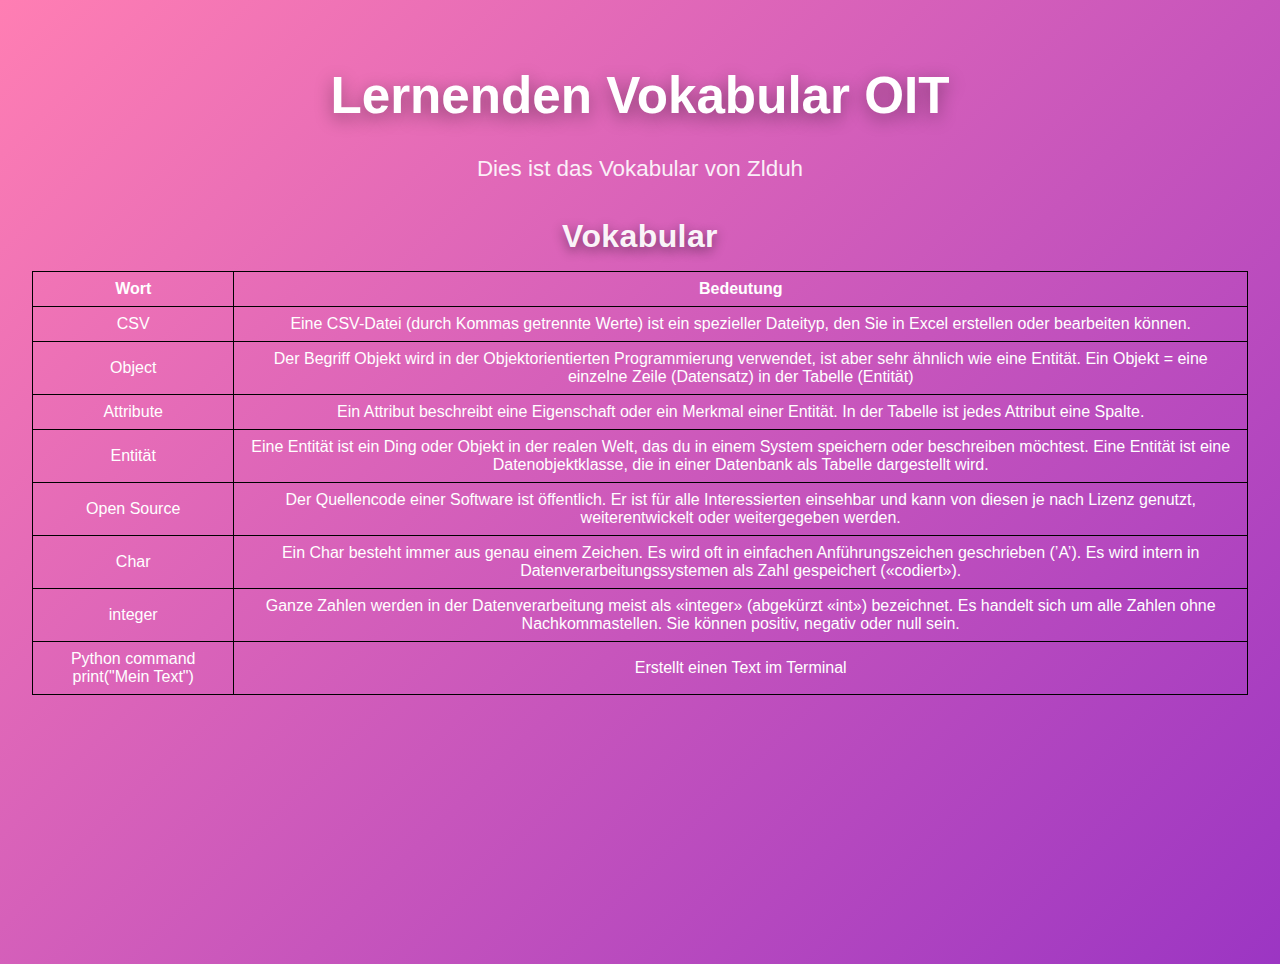
<file: Angelina.html>
<!DOCTYPE html>
<html lang="de">
<head>
    <meta charset="UTF-8">
    <meta name="viewport" content="width=device-width, initial-scale=1.0">
    <title>Zlduh's Vokabular</title>
    <link rel="stylesheet" href="Hamsterdam.css">
</head>
<body>
    <h1>Lernenden Vokabular OIT</h1>
    <p>Dies ist das Vokabular von Zlduh</p>
   
    <h2>Vokabular</h2>
    <table style="border: 1px solid black; border-collapse: collapse;">
        <thead>
            <tr>
                <th style="border: 1px solid black; padding: 8px;">Wort</th>
                <th style="border: 1px solid black; padding: 8px;">Bedeutung</th>
            </tr>
        </thead>
        <tbody>
            <tr>
                <td style="border: 1px solid black; padding: 8px;">CSV</td>
                <td style="border: 1px solid black; padding: 8px;">Eine CSV-Datei (durch Kommas getrennte Werte) ist ein spezieller Dateityp, den Sie in Excel erstellen oder bearbeiten können.</td>
            </tr>
            <tr>
                <td style="border: 1px solid black; padding: 8px;">Object</td>
                <td style="border: 1px solid black; padding: 8px;">Der Begriff Objekt wird in der Objektorientierten Programmierung verwendet, ist aber sehr ähnlich wie eine Entität. Ein Objekt = eine einzelne Zeile (Datensatz) in der Tabelle (Entität)</td>
            </tr>
            <tr>
                <td style="border: 1px solid black; padding: 8px;">Attribute</td>
                <td style="border: 1px solid black; padding: 8px;">Ein Attribut beschreibt eine Eigenschaft oder ein Merkmal einer Entität. In der Tabelle ist jedes Attribut eine Spalte.</td>
            </tr>
            <tr>
                <td style="border: 1px solid black; padding: 8px;">Entität</td>
                <td style="border: 1px solid black; padding: 8px;">Eine Entität ist ein Ding oder Objekt in der realen Welt, das du in einem System speichern oder beschreiben möchtest. Eine Entität ist eine Datenobjektklasse, die in einer Datenbank als Tabelle dargestellt wird.</td>
            </tr>
            <tr>
                <td style="border: 1px solid black; padding: 8px;">Open Source</td>
                <td style="border: 1px solid black; padding: 8px;">Der Quellencode einer Software ist öffentlich. 
Er ist für alle Interessierten einsehbar und kann von diesen je nach Lizenz genutzt, weiterentwickelt oder weitergegeben werden.</td>
            </tr>
            <tr>
                <td style="border: 1px solid black; padding: 8px;">Char</td>
                <td style="border: 1px solid black; padding: 8px;">Ein Char besteht immer aus genau einem Zeichen.
Es wird oft in einfachen Anführungszeichen geschrieben (’A’).
Es wird intern in Datenverarbeitungssystemen als Zahl gespeichert («codiert»).</td>
            </tr>
            <tr>
                <td style="border: 1px solid black; padding: 8px;">integer</td>
                <td style="border: 1px solid black; padding: 8px;">Ganze Zahlen werden in der Datenverarbeitung meist als «integer» (abgekürzt «int») bezeichnet. Es handelt sich um alle Zahlen ohne Nachkommastellen. Sie können positiv, negativ oder null sein.</td>
            </tr>
            <tr>
                <td style="border: 1px solid black; padding: 8px;">Python command print("Mein Text")</td>
                <td style="border: 1px solid black; padding: 8px;">Erstellt einen Text im Terminal</td>
            </tr>
        </tbody>
    </table>
   
    
</body>
</html>
</file>
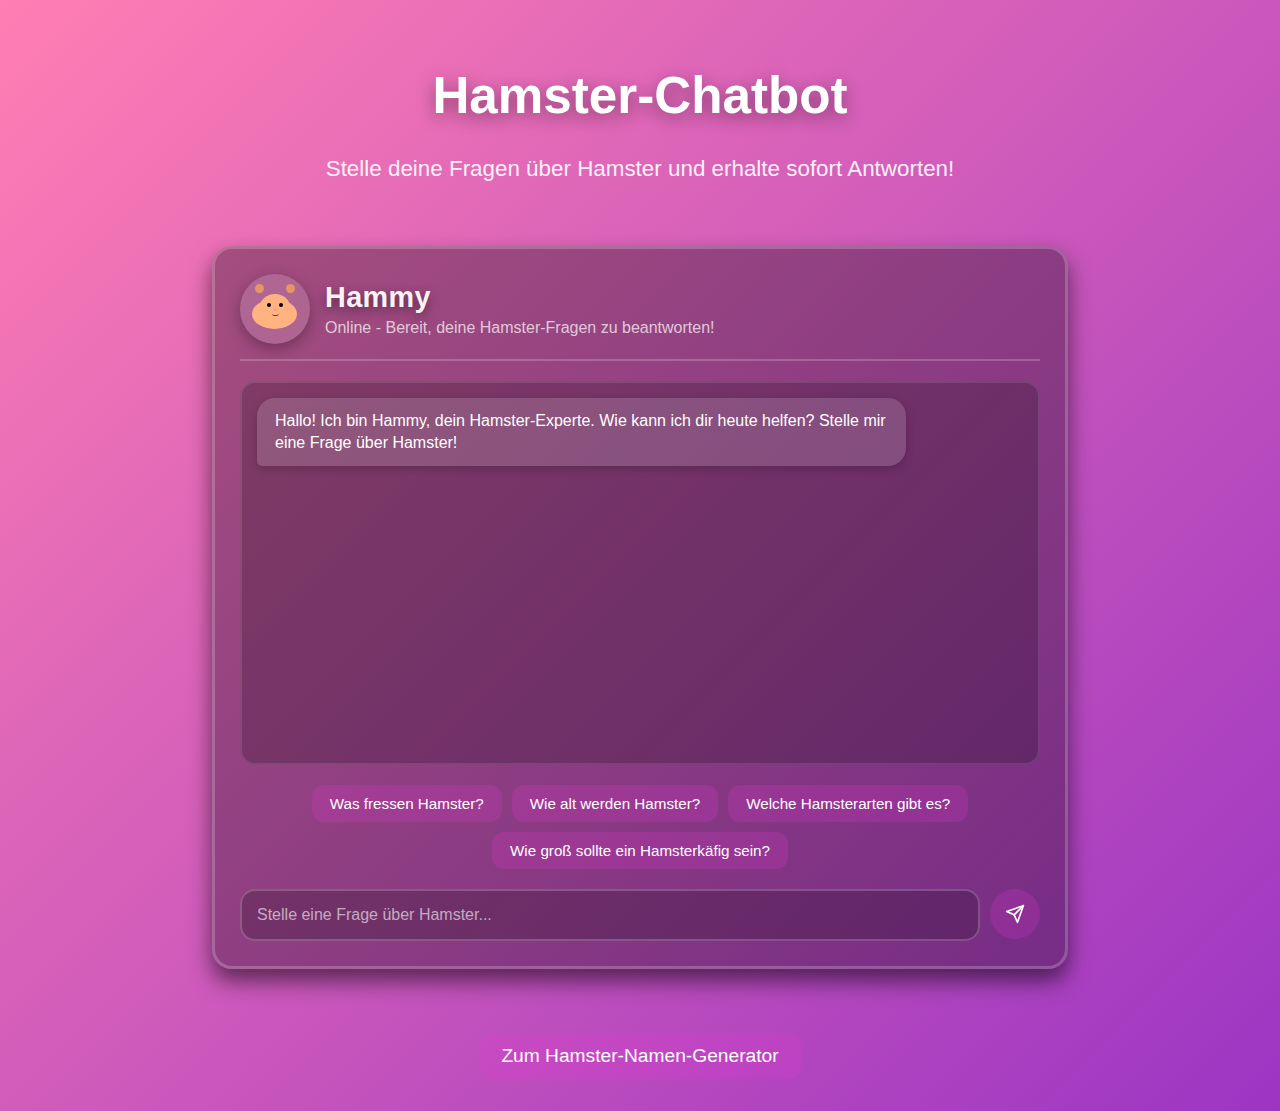
<file: chatbot.html>
<!DOCTYPE html>
<html lang="de">
<head>
    <meta charset="UTF-8">
    <meta name="viewport" content="width=device-width, initial-scale=1.0">
    <title>Hamster-Chatbot</title>
    <style>
        body {
            margin: 0;
            padding: 2rem;
            font-family: "Trebuchet MS", Arial, sans-serif;
            color: #fff;
            text-align: center;
            min-height: 100vh;

            background: linear-gradient(135deg, #ff7eb3, #6a11cb, #1653bc);
            background-size: 300% 300%;
            animation: gradientMove 10s ease infinite;

            display: flex;
            flex-direction: column;
            align-items: center;
            justify-content: center;
        }

        /* Bewegt sich langsam */
        @keyframes gradientMove {
            0% { background-position: 0% 50%; }
            50% { background-position: 100% 50%; }
            100% { background-position: 0% 50%; }
        }

        /* Überschrift */
        h1 {
            font-size: 3.2rem;
            margin-bottom: 0.5rem;
            text-shadow: 0 5px 18px rgba(0, 0, 0, 0.4);
            animation: fadeIn 1.2s ease forwards;
        }

        /* Sekundäre Überschrift */
        h2 {
            font-size: 2rem;
            margin-top: 0.25rem;
            margin-bottom: 1rem;
            color: rgba(255, 255, 255, 0.95);
            text-shadow: 0 4px 12px rgba(0,0,0,0.45);
            font-weight: 600;
            letter-spacing: 0.4px;
            animation: fadeIn 1.3s ease forwards;
        }

        /* Text */
        p {
            font-size: 1.4rem;
            opacity: 0.9;
            margin-bottom: 2rem;
            animation: fadeIn 1.5s ease forwards;
        }

        /* Einblenden */
        @keyframes fadeIn {
            from { opacity: 0; transform: translateY(25px); }
            to   { opacity: 1; transform: translateY(0); }
        }

        .button {
            display: inline-block;
            margin-top: 2rem;
            padding: 12px 22px;
            background: rgba(234, 56, 216, 0.2);
            border-radius: 12px;
            color: white;
            text-decoration: none;
            font-size: 1.2rem;
            transition: 0.3s;
        }

        .button:hover {
            background: rgba(255,255,255,0.35);
            transform: scale(1.05);
        }

        /* Chatbot Container */
        .chatbot-container {
            width: 90%;
            max-width: 800px;
            background-color: rgba(0, 0, 0, 0.3);
            border-radius: 20px;
            padding: 25px;
            box-shadow: 0 12px 22px rgba(0,0,0,0.55);
            margin: 2rem auto;
            text-align: left;
            animation: fadeIn 1.5s ease forwards;
            border: 3px solid rgba(255, 255, 255, 0.2);
        }

        .chatbot-header {
            display: flex;
            align-items: center;
            margin-bottom: 20px;
            padding-bottom: 15px;
            border-bottom: 2px solid rgba(255, 255, 255, 0.2);
        }

        .chatbot-avatar {
            width: 70px;
            height: 70px;
            background: rgba(255, 255, 255, 0.15);
            border-radius: 50%;
            margin-right: 15px;
            position: relative;
            box-shadow: 0 5px 15px rgba(0,0,0,0.3);
        }

        .chatbot-avatar .hamster-body {
            width: 45px;
            height: 30px;
            background-color: #ffb380;
            border-radius: 50%;
            position: absolute;
            bottom: 15px;
            left: 12px;
        }

        .chatbot-avatar .hamster-face {
            width: 30px;
            height: 26px;
            background-color: #ffb380;
            border-radius: 50%;
            position: absolute;
            top: 20px;
            left: 20px;
        }

        .chatbot-avatar .eye {
            width: 4px;
            height: 4px;
            background-color: #000;
            border-radius: 50%;
            position: absolute;
            top: 9px;
        }

        .chatbot-avatar .eye.left {
            left: 7px;
        }

        .chatbot-avatar .eye.right {
            right: 7px;
        }

        .chatbot-avatar .nose {
            width: 4px;
            height: 3px;
            background-color: #ff9999;
            border-radius: 50%;
            position: absolute;
            top: 14px;
            left: 13px;
        }

        .chatbot-avatar .mouth {
            width: 7px;
            height: 4px;
            border-bottom: 1px solid #333;
            border-radius: 50%;
            position: absolute;
            top: 17px;
            left: 12px;
        }

        .chatbot-avatar .ear {
            width: 9px;
            height: 9px;
            background-color: #e69664;
            border-radius: 50%;
            position: absolute;
        }

        .chatbot-avatar .ear.left {
            top: 10px;
            left: 15px;
        }

        .chatbot-avatar .ear.right {
            top: 10px;
            right: 15px;
        }

        .chatbot-info {
            flex-grow: 1;
        }

        .chatbot-name {
            font-size: 1.8rem;
            margin: 0 0 5px 0;
            text-shadow: 0 4px 12px rgba(0,0,0,0.45);
        }

        .chatbot-status {
            font-size: 1rem;
            color: rgba(255, 255, 255, 0.8);
            margin: 0;
        }

        .chat-messages {
            height: 350px;
            overflow-y: auto;
            padding: 15px;
            background-color: rgba(0, 0, 0, 0.2);
            border-radius: 15px;
            margin-bottom: 20px;
            border: 2px solid rgba(255, 255, 255, 0.1);
            scrollbar-width: thin;
            scrollbar-color: rgba(255, 255, 255, 0.3) rgba(0, 0, 0, 0.1);
        }

        /* Scrollbar für Webkit-Browser */
        .chat-messages::-webkit-scrollbar {
            width: 8px;
        }

        .chat-messages::-webkit-scrollbar-track {
            background: rgba(0, 0, 0, 0.1);
            border-radius: 10px;
        }

        .chat-messages::-webkit-scrollbar-thumb {
            background-color: rgba(255, 255, 255, 0.3);
            border-radius: 10px;
        }

        .message {
            margin-bottom: 15px;
            display: flex;
            align-items: flex-start;
            animation: fadeIn 0.5s ease forwards;
        }

        .message-content {
            max-width: 80%;
            padding: 12px 18px;
            border-radius: 18px;
            font-size: 1rem;
            line-height: 1.4;
            box-shadow: 0 3px 10px rgba(0,0,0,0.2);
        }

        .user-message {
            justify-content: flex-end;
        }

        .user-message .message-content {
            background-color: rgba(234, 56, 216, 0.3);
            color: white;
            border-bottom-right-radius: 5px;
            text-align: right;
        }

        .bot-message .message-content {
            background-color: rgba(255, 255, 255, 0.15);
            color: #fff;
            border-bottom-left-radius: 5px;
            text-align: left;
        }

        .suggestion-chips {
            display: flex;
            flex-wrap: wrap;
            gap: 10px;
            margin: 20px 0;
            justify-content: center;
        }

        .suggestion-chip {
            background: rgba(234, 56, 216, 0.2);
            color: white;
            border: none;
            padding: 10px 18px;
            border-radius: 12px;
            cursor: pointer;
            font-size: 0.95rem;
            transition: all 0.3s;
            font-family: "Trebuchet MS", Arial, sans-serif;
        }

        .suggestion-chip:hover {
            background: rgba(255,255,255,0.35);
            transform: scale(1.05);
        }

        .chat-input {
            display: flex;
            margin-top: 15px;
        }

        .chat-input input {
            flex-grow: 1;
            padding: 15px;
            border: 2px solid rgba(255, 255, 255, 0.2);
            border-radius: 15px;
            font-size: 1rem;
            outline: none;
            transition: all 0.3s;
            background-color: rgba(0, 0, 0, 0.2);
            color: white;
            font-family: "Trebuchet MS", Arial, sans-serif;
        }

        .chat-input input::placeholder {
            color: rgba(255, 255, 255, 0.6);
        }

        .chat-input input:focus {
            border-color: rgba(234, 56, 216, 0.5);
            box-shadow: 0 0 10px rgba(234, 56, 216, 0.3);
        }

        .send-button {
            background: rgba(234, 56, 216, 0.2);
            color: white;
            border: none;
            width: 50px;
            height: 50px;
            border-radius: 50%;
            margin-left: 10px;
            cursor: pointer;
            display: flex;
            align-items: center;
            justify-content: center;
            transition: all 0.3s;
        }

        .send-button:hover {
            background: rgba(255,255,255,0.35);
            transform: scale(1.05);
        }

        .send-icon {
            width: 20px;
            height: 20px;
        }

        /* Animation für Typing-Indikator */
        .typing-indicator {
            display: flex;
            padding: 12px 18px;
            background-color: rgba(255, 255, 255, 0.15);
            border-radius: 18px;
            border-bottom-left-radius: 5px;
            margin-bottom: 15px;
            width: fit-content;
        }

        .typing-indicator span {
            height: 8px;
            width: 8px;
            background-color: rgba(255, 255, 255, 0.8);
            border-radius: 50%;
            display: inline-block;
            margin-right: 5px;
        }

        .typing-indicator span:nth-child(1) {
            animation: typing 1s infinite;
        }

        .typing-indicator span:nth-child(2) {
            animation: typing 1s infinite 0.3s;
        }

        .typing-indicator span:nth-child(3) {
            animation: typing 1s infinite 0.6s;
            margin-right: 0;
        }

        @keyframes typing {
            0% { opacity: 0.4; transform: translateY(0); }
            50% { opacity: 1; transform: translateY(-5px); }
            100% { opacity: 0.4; transform: translateY(0); }
        }

        /* Responsive Design */
        @media (max-width: 600px) {
            .chatbot-container {
                width: 95%;
                padding: 15px;
            }
            
            h1 {
                font-size: 2.5rem;
            }
            
            h2 {
                font-size: 1.5rem;
            }
            
            .chat-messages {
                height: 300px;
            }
            
            .message-content {
                max-width: 85%;
                font-size: 0.95rem;
            }
            
            .suggestion-chips {
                gap: 8px;
            }
            
            .suggestion-chip {
                padding: 8px 14px;
                font-size: 0.9rem;
            }
        }
    </style>
</head>
<body>
    <h1>Hamster-Chatbot</h1>
    <p>Stelle deine Fragen über Hamster und erhalte sofort Antworten!</p>
    
    <div class="chatbot-container">
        <div class="chatbot-header">
            <div class="chatbot-avatar">
                <div class="hamster-body"></div>
                <div class="hamster-face">
                    <div class="eye left"></div>
                    <div class="eye right"></div>
                    <div class="nose"></div>
                    <div class="mouth"></div>
                </div>
                <div class="ear left"></div>
                <div class="ear right"></div>
            </div>
            <div class="chatbot-info">
                <h2 class="chatbot-name">Hammy</h2>
                <p class="chatbot-status">Online - Bereit, deine Hamster-Fragen zu beantworten!</p>
            </div>
        </div>
        
        <div class="chat-messages" id="chat-messages">
            <div class="message bot-message">
                <div class="message-content">
                    Hallo! Ich bin Hammy, dein Hamster-Experte. Wie kann ich dir heute helfen? Stelle mir eine Frage über Hamster!
                </div>
            </div>
        </div>
        
        <div class="suggestion-chips">
            <button class="suggestion-chip">Was fressen Hamster?</button>
            <button class="suggestion-chip">Wie alt werden Hamster?</button>
            <button class="suggestion-chip">Welche Hamsterarten gibt es?</button>
            <button class="suggestion-chip">Wie groß sollte ein Hamsterkäfig sein?</button>
        </div>
        
        <div class="chat-input">
            <input type="text" id="user-input" placeholder="Stelle eine Frage über Hamster..." autocomplete="off">
            <button class="send-button" id="send-button">
                <svg class="send-icon" viewBox="0 0 24 24" fill="none" xmlns="http://www.w3.org/2000/svg">
                    <path d="M22 2L11 13" stroke="white" stroke-width="2" stroke-linecap="round" stroke-linejoin="round"/>
                    <path d="M22 2L15 22L11 13L2 9L22 2Z" stroke="white" stroke-width="2" stroke-linecap="round" stroke-linejoin="round"/>
                </svg>
            </button>
        </div>
    </div>
    
    <a href="hamster-namen-generator.html" class="button">Zum Hamster-Namen-Generator</a>

    <script>
        document.addEventListener('DOMContentLoaded', function() {
            const chatMessages = document.getElementById('chat-messages');
            const userInput = document.getElementById('user-input');
            const sendButton = document.getElementById('send-button');
            const suggestionChips = document.querySelectorAll('.suggestion-chip');
            
            // Hamster-Wissensbank
            const hamsterKnowledge = {
                // Fütterung
                "fressen": "Hamster sind Allesfresser. Sie mögen Körnermischungen, Obst (z.B. Apfel, Birne), Gemüse (z.B. Gurke, Karotte), Kräuter und gelegentlich Proteine wie Mehlwürmer. Wichtig: Avocado, Zitrusfrüchte, Zwiebeln und Knoblauch sind giftig für Hamster!",
                "futter": "Eine ausgewogene Hamsterernährung besteht aus einer Körnermischung als Basis, frischem Gemüse und Obst in kleinen Mengen sowie gelegentlich Proteinquellen wie Mehlwürmern. Achte darauf, dass immer frisches Wasser zur Verfügung steht.",
                "essen": "Hamster essen gerne Körnermischungen, Sonnenblumenkerne, Hirse, Haferflocken, Nüsse (ungesalzen), Obst und Gemüse in Maßen sowie Kräuter wie Kamille oder Löwenzahn.",
                "nahrung": "Zur Hamsternahrung gehören Körnermischungen, Samen, Nüsse, Obst, Gemüse und gelegentlich Proteine. In der Natur sammeln Hamster Samen, Körner, Insekten und Pflanzen.",
                
                // Lebensdauer
                "alt": "Die Lebensdauer hängt von der Hamsterart ab. Goldhamster leben etwa 2-3 Jahre, Zwerghamster wie der Roborowski können 3-4 Jahre alt werden. Wichtige Faktoren für ein langes Hamsterleben sind artgerechte Haltung, gesunde Ernährung und regelmäßige tierärztliche Kontrollen.",
                "leben": "Hamster haben eine relativ kurze Lebensspanne von etwa 2-4 Jahren, je nach Art. Goldhamster leben durchschnittlich 2-3 Jahre, während Zwerghamsterarten wie der Roborowski bis zu 4 Jahre alt werden können.",
                "lebensdauer": "Die Lebensdauer von Hamstern beträgt je nach Art zwischen 2 und 4 Jahren. Goldhamster leben etwa 2-3 Jahre, Zwerghamster wie der Roborowski oder der Dsungarische Zwerghamster können 3-4 Jahre alt werden.",
                
                // Hamsterarten
                "arten": "Es gibt verschiedene Hamsterarten, die als Haustiere gehalten werden: Goldhamster (Syrischer Hamster), Dsungarischer Zwerghamster (auch Winterweißer Zwerghamster genannt), Campbell-Zwerghamster, Roborowski-Zwerghamster und Chinesischer Zwerghamster. Jede Art hat unterschiedliche Größen, Farben und Temperamente.",
                "rassen": "Die häufigsten Hamsterrassen als Haustiere sind: Goldhamster (der größte, ca. 13-18 cm), Dsungarischer Zwerghamster (8-10 cm), Campbell-Zwerghamster (8-10 cm), Roborowski-Zwerghamster (der kleinste, 4-5 cm) und Chinesischer Zwerghamster (8-10 cm).",
                "zwerghamster": "Zwerghamster sind kleiner als Goldhamster und umfassen mehrere Arten: Dsungarischer Zwerghamster (winterweiß), Campbell-Zwerghamster, Roborowski-Zwerghamster (der kleinste) und Chinesischer Zwerghamster. Sie sind oft aktiver und schneller als Goldhamster.",
                
                // Käfig & Haltung
                "käfig": "Ein artgerechter Hamsterkäfig sollte mindestens 100 x 50 cm Grundfläche haben, besser noch größer. Die Höhe sollte mindestens 40 cm betragen. Wichtig ist eine ausreichende Einstreu (mindestens 20 cm tief), damit der Hamster graben kann. Gitterställe sind nicht optimal, besser sind Aquarien oder spezielle Nagerterrarien.",
                "gehege": "Ein artgerechtes Hamstergehege sollte mindestens 0,5 m² Grundfläche haben. Für Goldhamster empfehlen Experten sogar 0,75-1 m². Das Gehege sollte mit tiefer Einstreu (20+ cm), Versteckmöglichkeiten, einem Sandbad, Laufrad (mindestens 28 cm Durchmesser für Goldhamster) und Beschäftigungsmöglichkeiten ausgestattet sein.",
                "haltung": "Hamster sind Einzelgänger und sollten alleine gehalten werden (Ausnahme: Campbell- und Roborowski-Zwerghamster können manchmal paarweise gehalten werden). Sie brauchen ein großes Gehege mit tiefer Einstreu, Versteckmöglichkeiten, Laufrad, Sandbad und Nagematerial. Da sie nachtaktiv sind, sollten sie tagsüber nicht gestört werden.",
                "einzeln": "Ja, die meisten Hamsterarten, besonders Goldhamster und Dsungarische Zwerghamster, sind strikte Einzelgänger und sollten alleine gehalten werden. Bei erwachsenen Tieren kann es zu schweren Kämpfen kommen, wenn sie zusammengesetzt werden. Nur bestimmte Zwerghamsterarten wie Campbell- und Roborowski-Zwerghamster können unter bestimmten Bedingungen paarweise gehalten werden.",
                
                // Verhalten
                "nachtaktiv": "Ja, Hamster sind nachtaktiv (dämmerungs- und nachtaktiv). In freier Wildbahn schützt sie das vor Fressfeinden. Als Haustiere behalten sie diesen natürlichen Rhythmus bei und sind hauptsächlich in den Abend- und Nachtstunden aktiv. Tagsüber schlafen sie meist und sollten nicht gestört werden.",
                "schlafen": "Hamster schlafen tagsüber und sind in der Dämmerung und nachts aktiv. Sie schlafen etwa 12-14 Stunden am Tag, meist in einem Nest aus Einstreu und Nistmaterial. Während des Schlafs sollten Hamster nicht gestört werden, da dies Stress verursacht.",
                "verhalten": "Hamster sind neugierige, aber scheue Tiere. Sie sind nachtaktiv, lieben es zu graben und Futter zu horten. Typische Verhaltensweisen sind Wangen füllen, Graben von Tunneln, Sammeln von Futter in Vorratskammern, Putzverhalten und Laufen im Rad. Hamster kommunizieren durch verschiedene Laute und Körperhaltungen.",
                "zähmen": "Um einen Hamster zu zähmen: 1) Gib ihm zunächst einige Tage Zeit, sich einzugewöhnen. 2) Sprich sanft mit ihm, damit er sich an deine Stimme gewöhnt. 3) Biete Leckerbissen aus der Hand an. 4) Lass ihn freiwillig auf deine Hand kommen. 5) Hebe ihn anfangs nur kurz und nah über dem Boden an. 6) Verlängere die Handlingzeit langsam. Wichtig: Sei geduldig und respektiere die Grenzen des Hamsters.",
                
                // Gesundheit
                "gesundheit": "Anzeichen für einen gesunden Hamster sind: klare Augen, sauberes Fell, aktives Verhalten in den Wachphasen, normaler Appetit und regelmäßige Ausscheidungen. Warnzeichen für Krankheiten sind: Appetitlosigkeit, Gewichtsverlust, struppiges Fell, Durchfall, schwere Atmung, Lethargie oder ungewöhnliches Verhalten.",
                "tierarzt": "Hamster sollten zum Tierarzt gebracht werden, wenn sie: nicht fressen, Gewicht verlieren, struppiges Fell haben, Durchfall oder feuchten Kot haben, schwer atmen, Ausfluss aus Augen/Nase zeigen, Verletzungen haben oder sich ungewöhnlich verhalten. Wichtig: Suche einen auf Kleintiere spezialisierten Tierarzt, da nicht alle Tierärzte Erfahrung mit Hamstern haben.",
                "krankheiten": "Häufige Hamsterkrankheiten sind: Erkältungen und Atemwegsinfektionen, Durchfall, Zahnprobleme, Hautparasiten (Milben), Tumore (besonders bei älteren Tieren), nasse Schwanz-Krankheit und Diabetes (besonders bei Campbell-Zwerghamstern). Vorbeugen kann man durch artgerechte Haltung, gesunde Ernährung und saubere Käfigbedingungen."
            };
            
            // Funktion zum Hinzufügen einer Nachricht zum Chat
            function addMessage(content, isUser = false) {
                const messageDiv = document.createElement('div');
                messageDiv.className = `message ${isUser ? 'user-message' : 'bot-message'}`;
                
                const messageContent = document.createElement('div');
                messageContent.className = 'message-content';
                messageContent.textContent = content;
                
                messageDiv.appendChild(messageContent);
                chatMessages.appendChild(messageDiv);
                
                // Scroll zum Ende des Chat-Fensters
                chatMessages.scrollTop = chatMessages.scrollHeight;
            }
            
            // Funktion zum Anzeigen des Tipp-Indikators
            function showTypingIndicator() {
                const typingDiv = document.createElement('div');
                typingDiv.className = 'typing-indicator';
                typingDiv.id = 'typing-indicator';
                
                for (let i = 0; i < 3; i++) {
                    const dot = document.createElement('span');
                    typingDiv.appendChild(dot);
                }
                
                chatMessages.appendChild(typingDiv);
                chatMessages.scrollTop = chatMessages.scrollHeight;
            }
            
            // Funktion zum Entfernen des Tipp-Indikators
            function removeTypingIndicator() {
                const typingIndicator = document.getElementById('typing-indicator');
                if (typingIndicator) {
                    typingIndicator.remove();
                }
            }
            
            // Funktion zur Verarbeitung der Benutzereingabe
            function processUserInput(input) {
                if (!input.trim()) return;
                
                // Benutzeranfrage zum Chat hinzufügen
                addMessage(input, true);
                
                // Eingabefeld leeren
                userInput.value = '';
                
                // Tipp-Indikator anzeigen
                showTypingIndicator();
                
                // Verzögerung simulieren, um natürlicheres Verhalten zu erzeugen
                setTimeout(() => {
                    // Tipp-Indikator entfernen
                    removeTypingIndicator();
                    
                    // Antwort generieren
                    const response = generateResponse(input.toLowerCase());
                    
                    // Bot-Antwort zum Chat hinzufügen
                    addMessage(response);
                }, 1500);
            }
            
            // Funktion zur Generierung einer Antwort basierend auf der Benutzereingabe
            function generateResponse(input) {
                // Standardantwort, falls keine passende gefunden wird
                let response = "Entschuldige, ich bin mir nicht sicher, was du über Hamster wissen möchtest. Du kannst mich über Ernährung, Lebensdauer, Arten, Käfige, Verhalten oder Gesundheit von Hamstern fragen!";
                
                // Überprüfen, ob die Eingabe Schlüsselwörter enthält
                for (const keyword in hamsterKnowledge) {
                    if (input.includes(keyword)) {
                        response = hamsterKnowledge[keyword];
                        break;
                    }
                }
                
                // Spezielle Antworten für allgemeine Fragen
                if (input.includes("hallo") || input.includes("hi") || input.includes("hey")) {
                    response = "Hallo! Ich bin Hammy, dein Hamster-Experte. Wie kann ich dir heute helfen?";
                } else if (input.includes("danke") || input.includes("dankeschön")) {
                    response = "Gerne! Wenn du weitere Fragen zu Hamstern hast, stehe ich dir zur Verfügung!";
                } else if (input.includes("tschüss") || input.includes("auf wiedersehen") || input.includes("bye")) {
                    response = "Tschüss! Komm bald wieder, wenn du mehr über Hamster erfahren möchtest!";
                } else if (input.includes("name") && (input.includes("dein") || input.includes("wie heißt"))) {
                    response = "Ich heiße Hammy! Ich bin ein virtueller Hamster-Experte und helfe dir gerne bei allen Fragen rund um Hamster.";
                } else if (input.includes("wie geht") || input.includes("wie gehts")) {
                    response = "Mir geht es super! Ich freue mich, dir bei deinen Hamster-Fragen zu helfen. Wie kann ich dir heute behilflich sein?";
                } else if (input.includes("spielzeug") || input.includes("beschäftigung")) {
                    response = "Hamster lieben Spielzeug wie Laufräder (mindestens 28 cm Durchmesser für Goldhamster), Röhrensysteme, Holzspielzeug zum Nagen, Tunnel, Sandbäder und Versteckmöglichkeiten. Du kannst auch DIY-Spielzeug aus Klopapierrollen basteln oder Leckerli-Suchspiele anbieten.";
                } else if (input.includes("sand") || input.includes("sandbad")) {
                    response = "Ein Sandbad ist wichtig für die Fellpflege des Hamsters. Verwende speziellen Chinchillasand (ohne Zusätze) in einer flachen, stabilen Schale. Das Sandbad sollte immer zur Verfügung stehen, da Hamster es regelmäßig zur Reinigung nutzen.";
                } else if (input.includes("einstreu") || input.includes("streu")) {
                    response = "Gute Einstreu für Hamster ist Kleintierstreu aus Hanf, Lein oder Holzspänen (unbehandelt, staubarm). Die Einstreu sollte mindestens 20 cm tief sein, damit der Hamster Tunnel graben kann. Meide Zedernholz und stark duftende Einstreu, da diese schädlich sein können.";
                } else if (input.includes("wasser") || input.includes("trinken")) {
                    response = "Hamster brauchen immer Zugang zu frischem Wasser. Am besten eignet sich eine Nippeltränke, da diese nicht umkippen oder verschmutzen kann. Das Wasser sollte täglich gewechselt werden, und die Tränke regelmäßig gereinigt werden.";
                } else if (input.includes("hamsterrad") || input.includes("laufrad")) {
                    response = "Ein Laufrad ist wichtig für die Bewegung des Hamsters. Für Goldhamster sollte es mindestens 28 cm Durchmesser haben, für Zwerghamster mindestens 20 cm. Wähle ein Rad mit geschlossener Lauffläche ohne Sprossen, um Verletzungen zu vermeiden. Das Rad sollte leise laufen und stabil stehen.";
                }
                
                return response;
            }
            
            // Event-Listener für den Senden-Button
            sendButton.addEventListener('click', function() {
                processUserInput(userInput.value);
            });
            
            // Event-Listener für die Eingabetaste
            userInput.addEventListener('keypress', function(e) {
                if (e.key === 'Enter') {
                    processUserInput(userInput.value);
                }
            });
            
            // Event-Listener für die Vorschlagschips
            suggestionChips.forEach(chip => {
                chip.addEventListener('click', function() {
                    processUserInput(this.textContent);
                });
            });
        });
    </script>
</body>
</html>
</file>
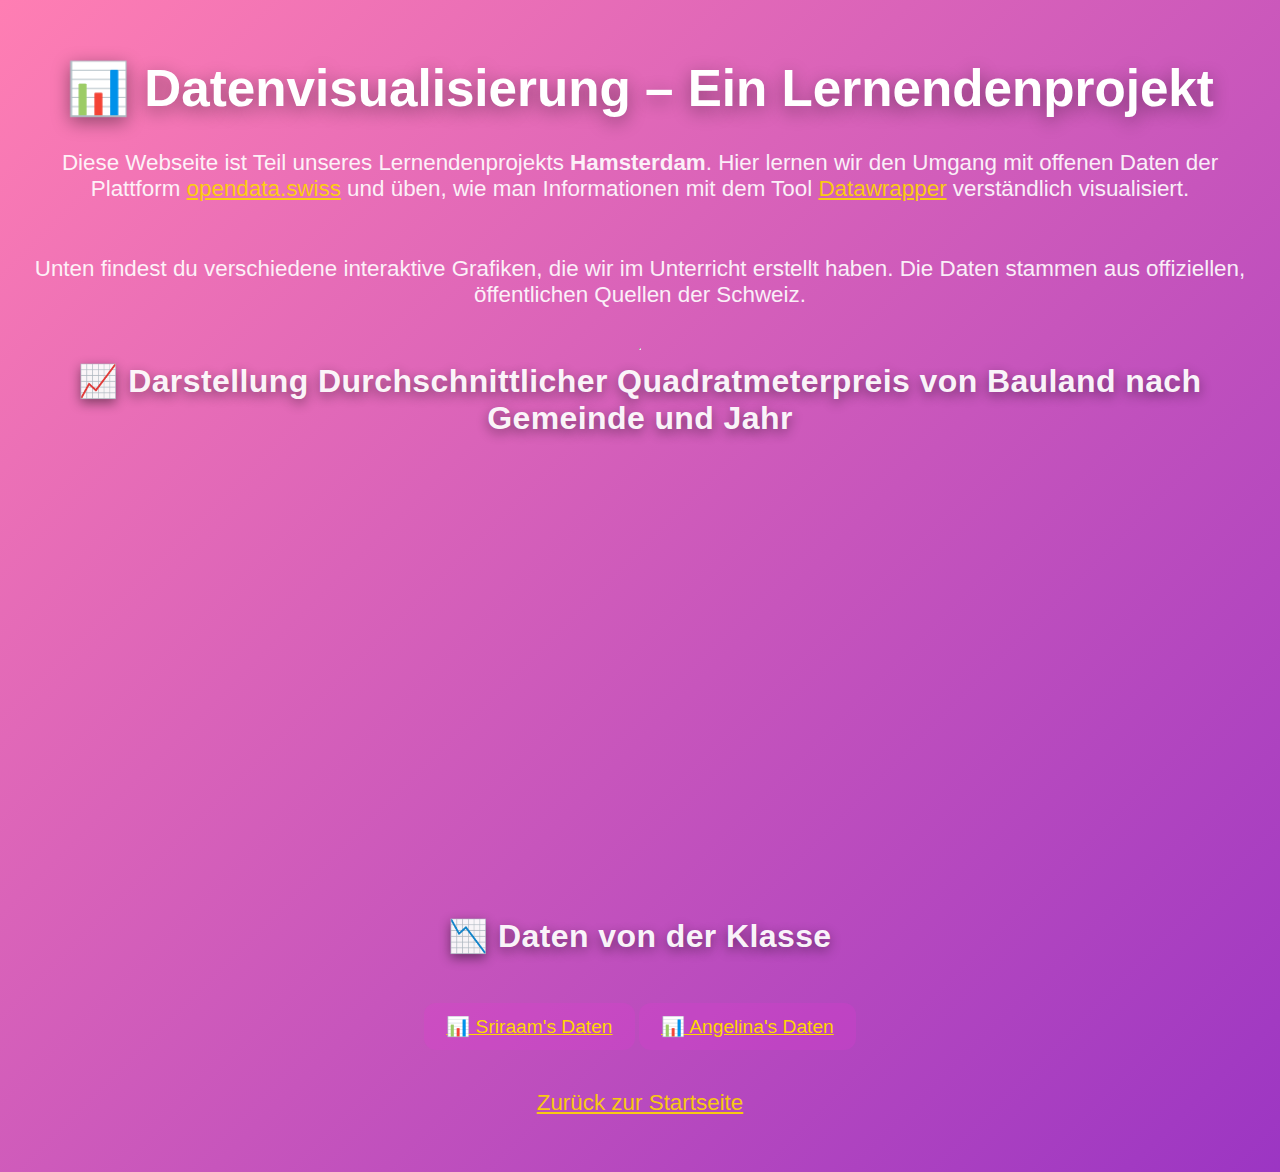
<file: data.html>
<!DOCTYPE html>
<html lang="de">
<head>
    <meta charset="UTF-8">
    <meta name="viewport" content="width=device-width, initial-scale=1.0">
    <title>Hamsterdam – Datenvisualisierung</title>
    <link rel="stylesheet" href="Hamsterdam.css">
</head>

<body class="data-page">

    <h1>📊 Datenvisualisierung – Ein Lernendenprojekt</h1>

    <p class="intro">
        Diese Webseite ist Teil unseres Lernendenprojekts <strong>Hamsterdam</strong>.
        Hier lernen wir den Umgang mit offenen Daten der Plattform 
        <a href="https://opendata.swiss/de" target="_blank">opendata.swiss</a> 
        und üben, wie man Informationen mit dem Tool 
        <a href="https://www.datawrapper.de/" target="_blank">Datawrapper</a> 
        verständlich visualisiert.
    </p>

    <p class="intro">
        Unten findest du verschiedene interaktive Grafiken, die wir im Unterricht erstellt haben.
        Die Daten stammen aus offiziellen, öffentlichen Quellen der Schweiz.
    </p>

    <hr>

    <h2>📈 Darstellung Durchschnittlicher Quadratmeterpreis von Bauland nach Gemeinde und Jahr</h2>
    <!-- Hier fügst du später deinen Datawrapper-Code ein -->
    <div class="chart-wrapper">
    <iframe title="Binningen und Reinach Preise pro Jahr" aria-label="Liniendiagramm" id="datawrapper-chart-H60UM" src="https://datawrapper.dwcdn.net/H60UM/2/" scrolling="no" frameborder="0" style="border: none;" width="600" height="396" data-external="1"></iframe>
    </div>

    <h2>📉 Daten von der Klasse</h2>
    <div class="data-links">
    <a href="Sriraam.html" class="button">📊 Sriraam's Daten</a>
    <a href="Angelina.html" class="button">📊 Angelina's Daten</a>
</div>

    <p class="back-link"><a href="index.html">Zurück zur Startseite</a></p>
</body>
</html>
</file>
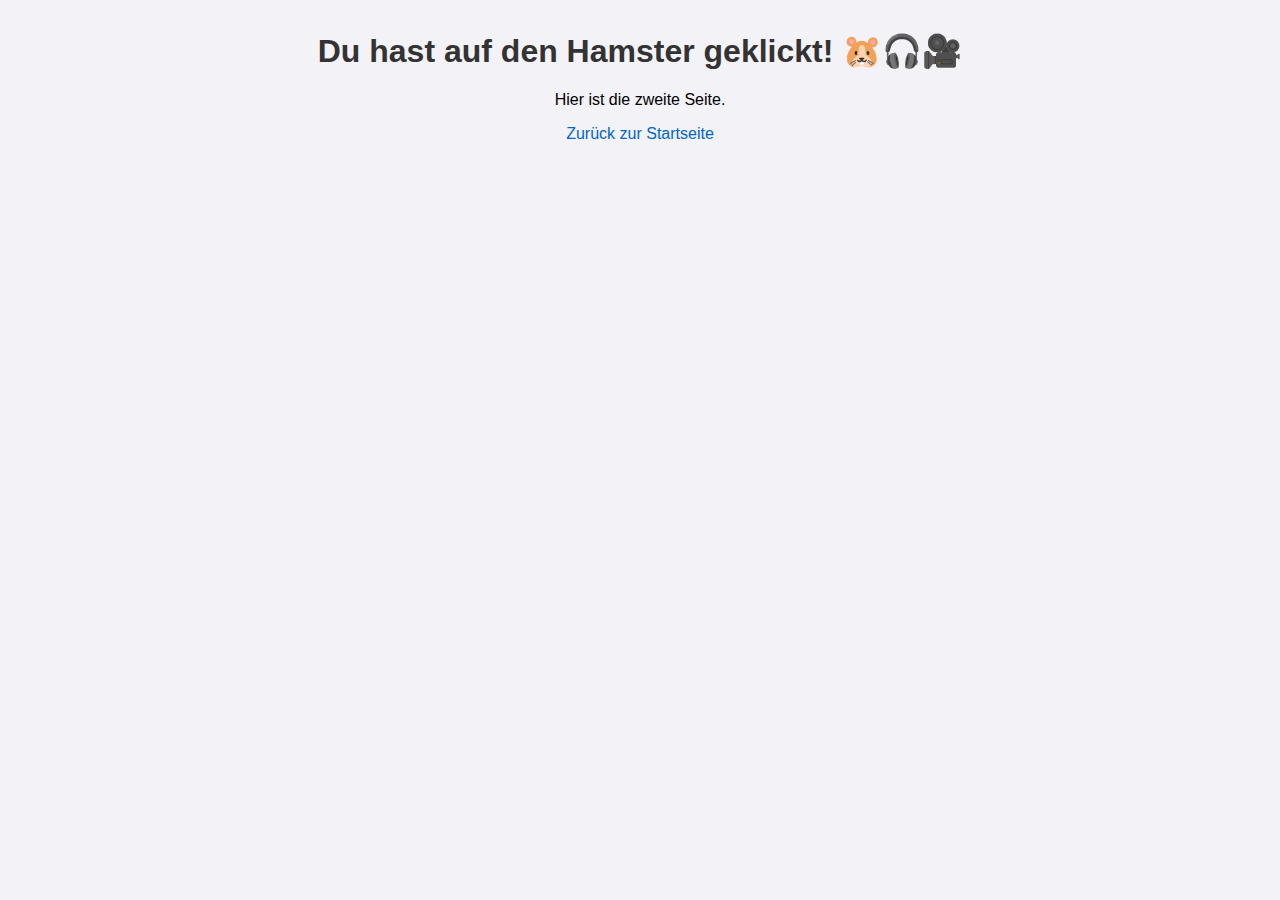
<file: Hamster.html>
<link rel="stylesheet" href="Hamsterdam">
<head>
    <meta charset="UTF-8">
    <meta name="viewport" content="width=device-width, initial-scale=1.0">
    <title>Meine Hamster Startseite</title>
    <link rel="stylesheet" href="Hamsterdam">
</head>
<!DOCTYPE html>
<html lang="de">
<head>
    <meta charset="UTF-8">
    <meta name="viewport" content="width=device-width, initial-scale=1.0">
    <title>Hamsterdam</title>
</head>
<body>

    <h1>Du hast auf den Hamster geklickt! 🐹🎧🎥</h1>
    <p>Hier ist die zweite Seite.</p>

    <a href="index.html">Zurück zur Startseite</a>

</body>
</html>
</file>
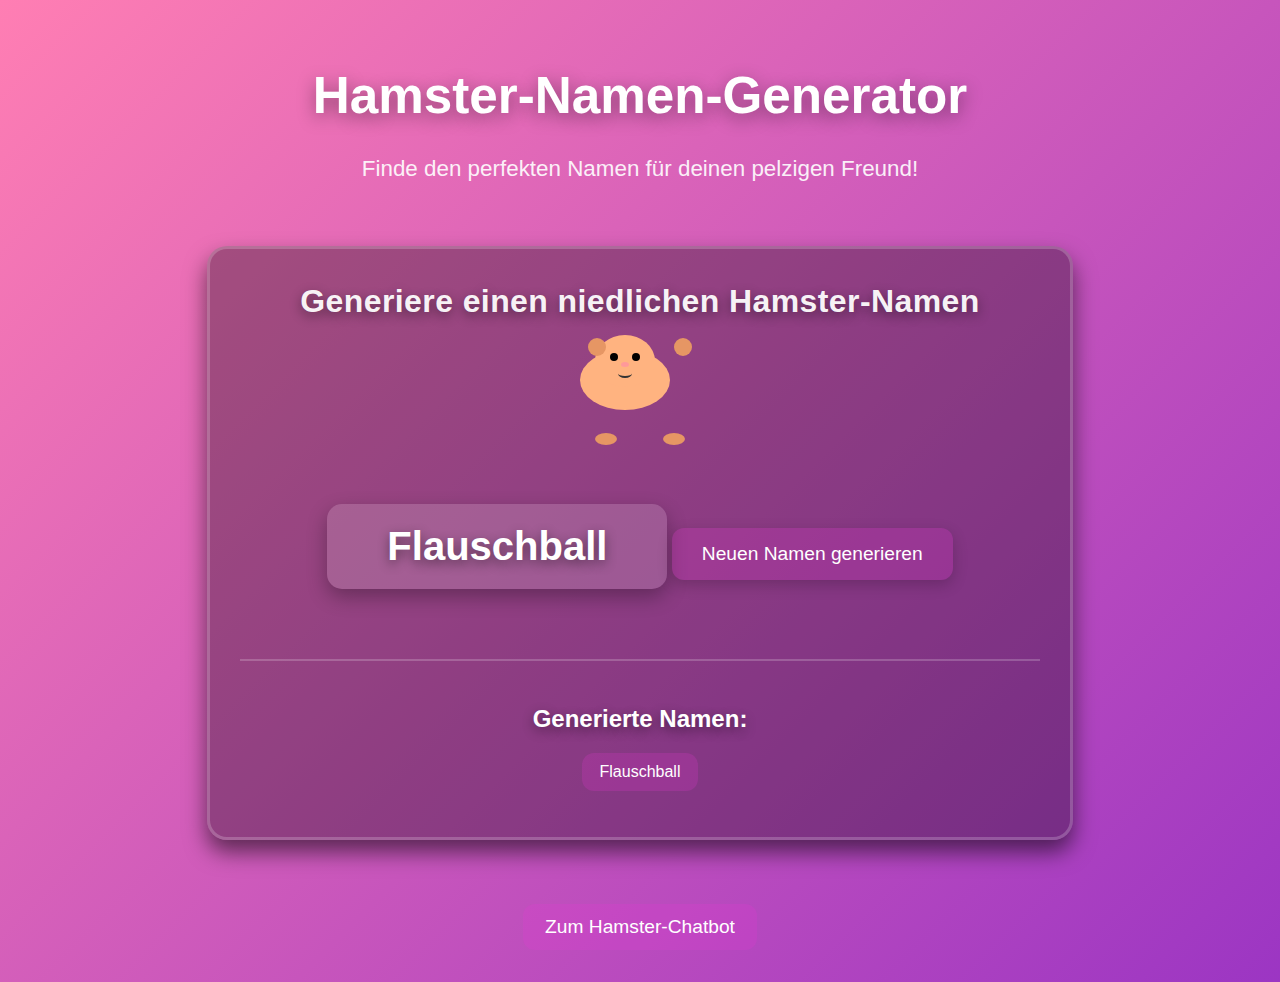
<file: namen-generator.html>
<!DOCTYPE html>
<html lang="de">
<head>
    <meta charset="UTF-8">
    <meta name="viewport" content="width=device-width, initial-scale=1.0">
    <title>Hamster-Namen-Generator</title>
    <style>
        body {
            margin: 0;
            padding: 2rem;
            font-family: "Trebuchet MS", Arial, sans-serif;
            color: #fff;
            text-align: center;
            min-height: 100vh;

            background: linear-gradient(135deg, #ff7eb3, #6a11cb, #1653bc);
            background-size: 300% 300%;
            animation: gradientMove 10s ease infinite;

            display: flex;
            flex-direction: column;
            align-items: center;
            justify-content: center;
        }

        /* Bewegt sich langsam */
        @keyframes gradientMove {
            0% { background-position: 0% 50%; }
            50% { background-position: 100% 50%; }
            100% { background-position: 0% 50%; }
        }

        /* Überschrift */
        h1 {
            font-size: 3.2rem;
            margin-bottom: 0.5rem;
            text-shadow: 0 5px 18px rgba(0, 0, 0, 0.4);
            animation: fadeIn 1.2s ease forwards;
        }

        /* Sekundäre Überschrift */
        h2 {
            font-size: 2rem;
            margin-top: 0.25rem;
            margin-bottom: 1rem;
            color: rgba(255, 255, 255, 0.95);
            text-shadow: 0 4px 12px rgba(0,0,0,0.45);
            font-weight: 600;
            letter-spacing: 0.4px;
            animation: fadeIn 1.3s ease forwards;
        }

        /* Text */
        p {
            font-size: 1.4rem;
            opacity: 0.9;
            margin-bottom: 2rem;
            animation: fadeIn 1.5s ease forwards;
        }

        /* Einblenden */
        @keyframes fadeIn {
            from { opacity: 0; transform: translateY(25px); }
            to   { opacity: 1; transform: translateY(0); }
        }

        .button {
            display: inline-block;
            margin-top: 2rem;
            padding: 12px 22px;
            background: rgba(234, 56, 216, 0.2);
            border-radius: 12px;
            color: white;
            text-decoration: none;
            font-size: 1.2rem;
            transition: 0.3s;
        }

        .button:hover {
            background: rgba(255,255,255,0.35);
            transform: scale(1.05);
        }

        /* Name-Generator Container */
        .name-generator {
            width: 90%;
            max-width: 800px;
            background-color: rgba(0, 0, 0, 0.3);
            border-radius: 20px;
            padding: 30px;
            box-shadow: 0 12px 22px rgba(0,0,0,0.55);
            margin: 2rem auto;
            animation: fadeIn 1.5s ease forwards;
            border: 3px solid rgba(255, 255, 255, 0.2);
        }

        /* Hamster-Illustration */
        .hamster-illustration {
            text-align: center;
            margin: 30px 0;
            animation: fadeIn 1.8s ease forwards;
        }

        .hamster {
            display: inline-block;
            position: relative;
            width: 120px;
            height: 90px;
            margin: 0 auto;
        }

        .hamster-body {
            width: 90px;
            height: 60px;
            background-color: #ffb380;
            border-radius: 50%;
            position: relative;
        }

        .hamster-face {
            width: 60px;
            height: 52px;
            background-color: #ffb380;
            border-radius: 50%;
            position: absolute;
            top: -15px;
            left: 15px;
        }

        .eye {
            width: 8px;
            height: 8px;
            background-color: #000;
            border-radius: 50%;
            position: absolute;
            top: 18px;
        }

        .eye.left {
            left: 15px;
        }

        .eye.right {
            right: 15px;
        }

        .nose {
            width: 8px;
            height: 5px;
            background-color: #ff9999;
            border-radius: 50%;
            position: absolute;
            top: 27px;
            left: 26px;
        }

        .mouth {
            width: 14px;
            height: 7px;
            border-bottom: 2px solid #333;
            border-radius: 50%;
            position: absolute;
            top: 34px;
            left: 23px;
        }

        .ear {
            width: 18px;
            height: 18px;
            background-color: #e69664;
            border-radius: 50%;
            position: absolute;
        }

        .ear.left {
            top: -12px;
            left: 8px;
        }

        .ear.right {
            top: -12px;
            right: 8px;
        }

        .paw {
            width: 22px;
            height: 12px;
            background-color: #e69664;
            border-radius: 50%;
            position: absolute;
            bottom: -5px;
        }

        .paw.left {
            left: 15px;
        }

        .paw.right {
            right: 15px;
        }

        /* Animation für glücklichen Hamster */
        @keyframes happy-dance {
            0% { transform: translateY(0); }
            25% { transform: translateY(-5px) rotate(5deg); }
            50% { transform: translateY(0) rotate(-5deg); }
            75% { transform: translateY(-5px) rotate(5deg); }
            100% { transform: translateY(0); }
        }

        .hamster.happy {
            animation: happy-dance 0.5s ease;
        }

        /* Generator Button */
        .generator-button {
            background: rgba(234, 56, 216, 0.2);
            color: white;
            border: none;
            padding: 15px 30px;
            border-radius: 12px;
            cursor: pointer;
            font-size: 1.2rem;
            margin-top: 20px;
            transition: all 0.3s;
            font-family: "Trebuchet MS", Arial, sans-serif;
            box-shadow: 0 5px 15px rgba(0,0,0,0.2);
        }

        .generator-button:hover {
            background: rgba(255,255,255,0.35);
            transform: scale(1.05);
            box-shadow: 0 8px 20px rgba(0,0,0,0.3);
        }

        /* Hamster Name Display */
        .hamster-name {
            font-size: 2.5rem;
            font-weight: bold;
            margin: 30px 0;
            color: white;
            padding: 20px;
            background-color: rgba(255, 255, 255, 0.15);
            border-radius: 15px;
            display: inline-block;
            min-width: 300px;
            transition: all 0.3s ease;
            text-shadow: 0 4px 12px rgba(0,0,0,0.45);
            box-shadow: 0 8px 20px rgba(0,0,0,0.3);
            animation: fadeIn 1.5s ease forwards;
        }

        /* Name History */
        .name-history {
            margin-top: 40px;
            padding-top: 20px;
            border-top: 2px solid rgba(255, 255, 255, 0.2);
            animation: fadeIn 1.6s ease forwards;
        }

        .history-title {
            font-size: 1.5rem;
            color: white;
            margin-bottom: 20px;
            text-shadow: 0 4px 12px rgba(0,0,0,0.45);
        }

        .history-list {
            list-style: none;
            padding: 0;
            display: flex;
            flex-wrap: wrap;
            justify-content: center;
            gap: 12px;
        }

        .history-item {
            background: rgba(234, 56, 216, 0.2);
            padding: 10px 18px;
            border-radius: 12px;
            font-weight: 500;
            color: white;
            transition: all 0.3s;
            animation: fadeIn 0.5s ease forwards;
        }

        .history-item:hover {
            background: rgba(255,255,255,0.25);
            transform: translateY(-3px);
        }

        /* Responsive Design */
        @media (max-width: 600px) {
            .name-generator {
                padding: 20px;
                width: 95%;
            }
            
            h1 {
                font-size: 2.5rem;
            }
            
            h2 {
                font-size: 1.5rem;
            }
            
            .hamster-name {
                font-size: 2rem;
                min-width: 250px;
            }
            
            .generator-button {
                padding: 12px 25px;
            }
        }
    </style>
</head>
<body>
    <h1>Hamster-Namen-Generator</h1>
    <p>Finde den perfekten Namen für deinen pelzigen Freund!</p>
    
    <div class="name-generator">
        <h2>Generiere einen niedlichen Hamster-Namen</h2>
        
        <div class="hamster-illustration">
            <div class="hamster" id="hamster-icon">
                <div class="hamster-body"></div>
                <div class="hamster-face">
                    <div class="eye left"></div>
                    <div class="eye right"></div>
                    <div class="nose"></div>
                    <div class="mouth"></div>
                </div>
                <div class="ear left"></div>
                <div class="ear right"></div>
                <div class="paw left"></div>
                <div class="paw right"></div>
            </div>
        </div>
        
        <div class="hamster-name" id="hamster-name">Flauschball</div>
        
        <button class="generator-button" id="name-button">Neuen Namen generieren</button>
        
        <div class="name-history">
            <h3 class="history-title">Generierte Namen:</h3>
            <ul class="history-list" id="name-history">
                <li class="history-item">Flauschball</li>
            </ul>
        </div>
    </div>
    
    <a href="hamster-chatbot.html" class="button">Zum Hamster-Chatbot</a>

    <script>
        document.addEventListener('DOMContentLoaded', function() {
            const nameButton = document.getElementById('name-button');
            const hamsterName = document.getElementById('hamster-name');
            const nameHistory = document.getElementById('name-history');
            const hamsterIcon = document.getElementById('hamster-icon');
            
            // Erweiterte Listen für mehr Vielfalt
            const firstNames = [
                "Flausch", "Knuddel", "Krümel", "Schnuffel", "Puffel", 
                "Wuschel", "Keks", "Nager", "Puschel", "Knopf",
                "Pieps", "Murmel", "Nugget", "Muffin", "Cookie",
                "Zimmer", "Knister", "Trippel", "Sammy", "Hopps",
                "Peanut", "Honey", "Fuzzy", "Nibble", "Scamper",
                "Whisker", "Pocket", "Tiny", "Cinnamon", "Ginger"
            ];
            
            const lastNames = [
                "ball", "pfote", "backe", "schnute", "nase",
                "zahn", "ohr", "schwanz", "fell", "wange",
                "beutel", "flitzer", "hüpfer", "läufer", "sammler",
                "hamster", "freund", "meister", "könig", "prinz",
                "cheeks", "paws", "whiskers", "snout", "tail",
                "bean", "nugget", "buddy", "munch", "squeaks"
            ];
            
            // Speichern der bereits generierten Namen
            let generatedNames = ["Flauschball"];
            
            nameButton.addEventListener('click', function() {
                // Generiere einen neuen Namen
                let firstName = firstNames[Math.floor(Math.random() * firstNames.length)];
                let lastName = lastNames[Math.floor(Math.random() * lastNames.length)];
                let newName = firstName + lastName;
                
                // Stelle sicher, dass der Name nicht direkt wiederholt wird
                if (newName === hamsterName.textContent && firstNames.length * lastNames.length > 1) {
                    do {
                        firstName = firstNames[Math.floor(Math.random() * firstNames.length)];
                        lastName = lastNames[Math.floor(Math.random() * lastNames.length)];
                        newName = firstName + lastName;
                    } while (newName === hamsterName.textContent);
                }
                
                // Aktualisiere den angezeigten Namen
                hamsterName.textContent = newName;
                
                // Animiere den Hamster
                hamsterIcon.classList.add('happy');
                setTimeout(() => {
                    hamsterIcon.classList.remove('happy');
                }, 500);
                
                // Füge den Namen zur Historie hinzu
                generatedNames.push(newName);
                
                // Aktualisiere die Namensliste (zeige maximal die letzten 5)
                updateNameHistory();
            });
            
            function updateNameHistory() {
                // Leere die aktuelle Liste
                nameHistory.innerHTML = '';
                
                // Zeige nur die letzten 5 Namen an
                const namesToShow = generatedNames.slice(-5);
                
                // Füge jeden Namen zur Liste hinzu
                namesToShow.forEach(name => {
                    const listItem = document.createElement('li');
                    listItem.classList.add('history-item');
                    listItem.textContent = name;
                    nameHistory.appendChild(listItem);
                });
            }
        });
    </script>
</body>
</html>
</file>
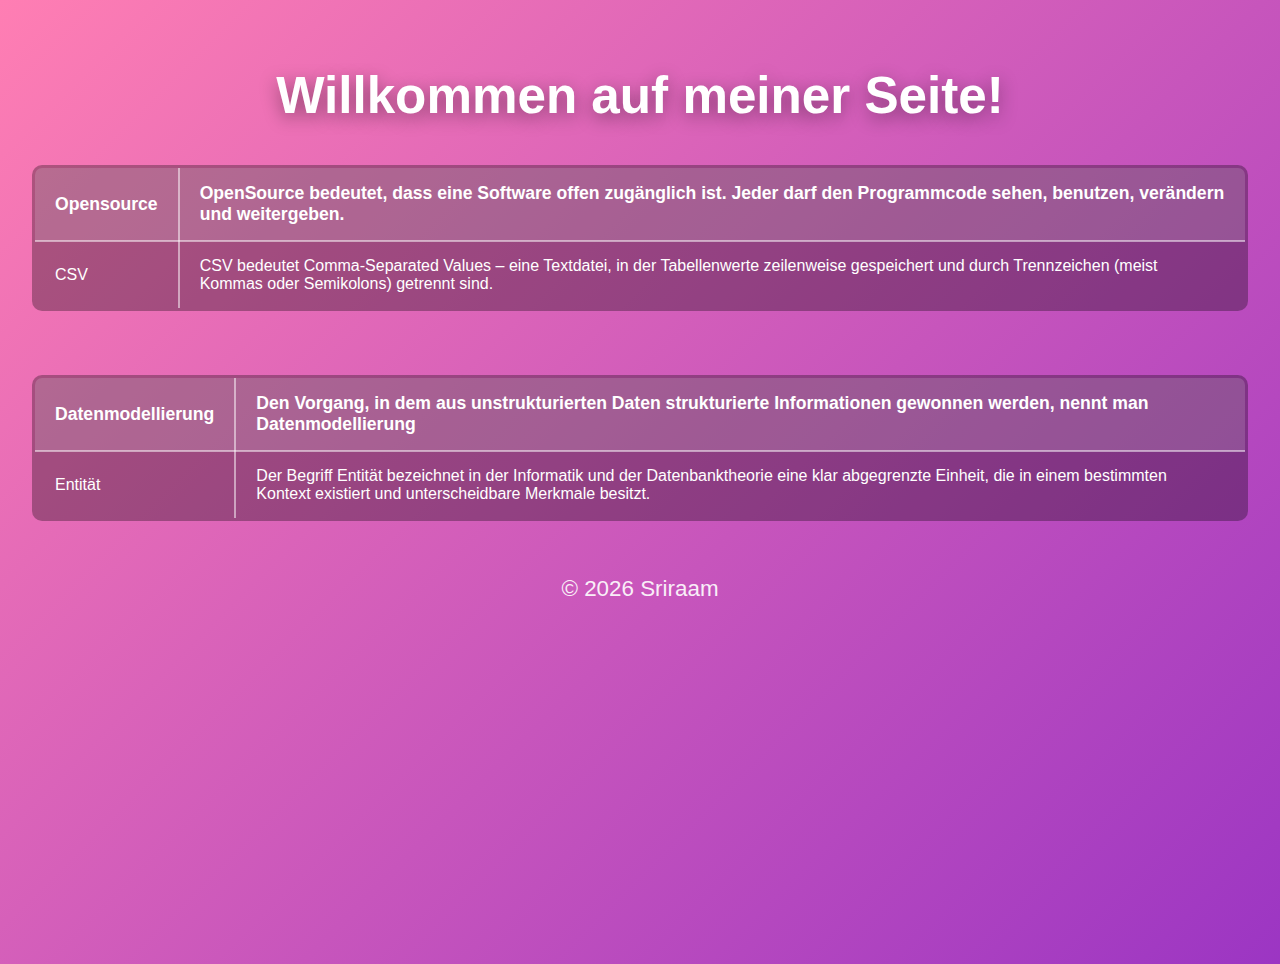
<file: Sriraam.html>
<!DOCTYPE html>
<html lang="de">
<head>
    <meta charset="UTF-8">
    <meta name="viewport" content="width=device-width, initial-scale=1.0">
    <title>Dein Name - Vokabular</title>
    <link rel="stylesheet" href="Hamsterdam.css">
</head>
<body>
    <header>
        <h1>Willkommen auf meiner Seite!</h1>
    </header>

    <main>
        <table class="data-table">
    <thead>
        <tr>
            <th>Opensource</th>
            <th>OpenSource bedeutet, dass eine Software offen zugänglich ist. Jeder darf den Programmcode sehen, benutzen, verändern und weitergeben.
</th>
        </tr>
    </thead>
    <tbody>
        <tr>
            <td>CSV</td>
            <td>CSV bedeutet Comma-Separated Values – eine Textdatei, in der Tabellenwerte zeilenweise gespeichert und durch Trennzeichen (meist Kommas oder Semikolons) getrennt sind.
</td>
        </tr>
    </tbody>
</table>

    </main>
<table class="data-table">
    <thead>
        <tr>
            <th>Datenmodellierung </th>
            <th>Den Vorgang, in dem aus unstrukturierten Daten strukturierte Informationen gewonnen werden, nennt man Datenmodellierung</th>
        </tr>
    </thead>
    <tbody>
        <tr>
            <td>Entität</td>
            <td>Der Begriff Entität bezeichnet in der Informatik und der Datenbanktheorie eine klar abgegrenzte Einheit, die in einem bestimmten Kontext existiert und unterscheidbare Merkmale besitzt.
</td>
        </tr>
    </tbody>
</table>

    <footer>
        <p>&copy; 2026 Sriraam</p>
    </footer>
</body>
</html>
</file>
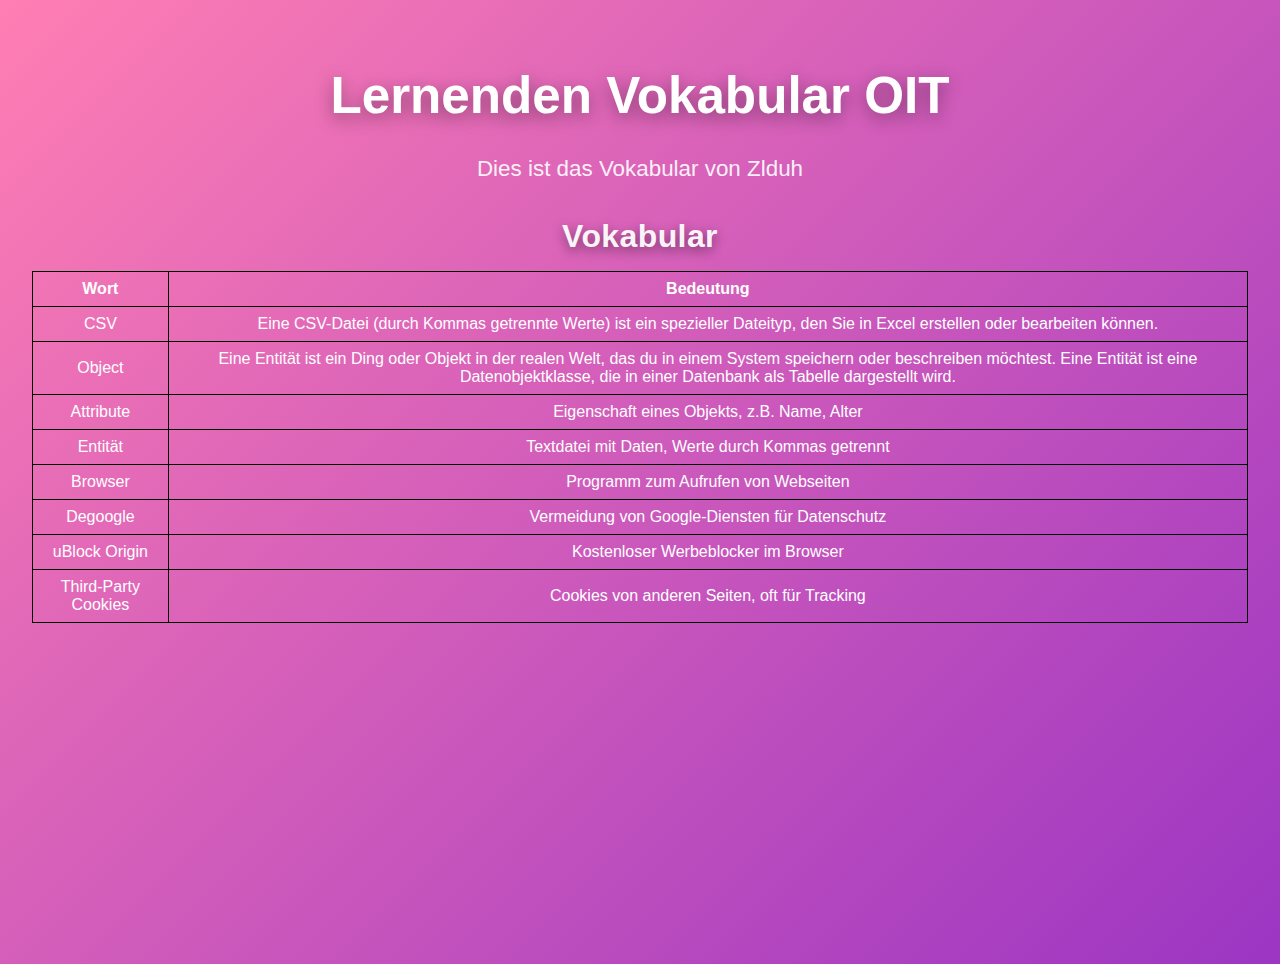
<file: Zlduh.html>
<!DOCTYPE html>
<html lang="de">
<head>
    <meta charset="UTF-8">
    <meta name="viewport" content="width=device-width, initial-scale=1.0">
    <title>Zlduh's Vokabular</title>
    <link rel="stylesheet" href="Hamsterdam.css">
</head>
<body>
    <h1>Lernenden Vokabular OIT</h1>
    <p>Dies ist das Vokabular von Zlduh</p>
   
    <h2>Vokabular</h2>
    <table style="border: 1px solid black; border-collapse: collapse;">
        <thead>
            <tr>
                <th style="border: 1px solid black; padding: 8px;">Wort</th>
                <th style="border: 1px solid black; padding: 8px;">Bedeutung</th>
            </tr>
        </thead>
        <tbody>
            <tr>
                <td style="border: 1px solid black; padding: 8px;">CSV</td>
                <td style="border: 1px solid black; padding: 8px;">Eine CSV-Datei (durch Kommas getrennte Werte) ist ein spezieller Dateityp, den Sie in Excel erstellen oder bearbeiten können.</td>
            </tr>
            <tr>
                <td style="border: 1px solid black; padding: 8px;">Object</td>
                <td style="border: 1px solid black; padding: 8px;">Eine Entität ist ein Ding oder Objekt in der realen Welt, das du in einem System speichern oder beschreiben möchtest. Eine Entität ist eine Datenobjektklasse, die in einer Datenbank als Tabelle dargestellt wird.</td>
            </tr>
            <tr>
                <td style="border: 1px solid black; padding: 8px;">Attribute</td>
                <td style="border: 1px solid black; padding: 8px;">Eigenschaft eines Objekts, z.B. Name, Alter</td>
            </tr>
            <tr>
                <td style="border: 1px solid black; padding: 8px;">Entität</td>
                <td style="border: 1px solid black; padding: 8px;">Textdatei mit Daten, Werte durch Kommas getrennt</td>
            </tr>
            <tr>
                <td style="border: 1px solid black; padding: 8px;">Browser</td>
                <td style="border: 1px solid black; padding: 8px;">Programm zum Aufrufen von Webseiten</td>
            </tr>
            <tr>
                <td style="border: 1px solid black; padding: 8px;">Degoogle</td>
                <td style="border: 1px solid black; padding: 8px;">Vermeidung von Google-Diensten für Datenschutz</td>
            </tr>
            <tr>
                <td style="border: 1px solid black; padding: 8px;">uBlock Origin</td>
                <td style="border: 1px solid black; padding: 8px;">Kostenloser Werbeblocker im Browser</td>
            </tr>
            <tr>
                <td style="border: 1px solid black; padding: 8px;">Third-Party Cookies</td>
                <td style="border: 1px solid black; padding: 8px;">Cookies von anderen Seiten, oft für Tracking</td>
            </tr>
        </tbody>
    </table>
   
    
</body>
</html>
</file>
<file: Hamsterdam.css>
body {
    margin: 0;
    padding: 2rem;
    font-family: "Trebuchet MS", Arial, sans-serif;
    color: #fff;
    text-align: center;
    min-height: 100vh;

    background: linear-gradient(135deg, #ff7eb3, #6a11cb, #1653bc);
    background-size: 300% 300%;
    animation: gradientMove 10s ease infinite;

    display: flex;
    flex-direction: column;
    align-items: center;
    justify-content: flex-start;
}

/* Bewegt sich langsam */
@keyframes gradientMove {
    0% { background-position: 0% 50%; }
    50% { background-position: 100% 50%; }
    100% { background-position: 0% 50%; }
}

/* Überschrift */
h1 {
    font-size: 3.2rem;
    margin-bottom: 0.5rem;
    text-shadow: 0 5px 18px rgba(0, 0, 0, 0.4);
    animation: fadeIn 1.2s ease forwards;
}

/* Sekundäre Überschrift */
h2 {
    font-size: 2rem;
    margin-top: 0.25rem;
    margin-bottom: 1rem;
    color: rgba(255, 255, 255, 0.95);
    text-shadow: 0 4px 12px rgba(0,0,0,0.45);
    font-weight: 600;
    letter-spacing: 0.4px;
    animation: fadeIn 1.3s ease forwards;
}
/* Text */
p {
    font-size: 1.4rem;
    opacity: 0.9;
    margin-bottom: 2rem;
    animation: fadeIn 1.5s ease forwards;
}

/* Hamster-Bild */
img {
    width: 260px;
    border-radius: 20px;
    box-shadow: 0 12px 22px rgba(0,0,0,0.55);
    transition: transform 0.3s ease, box-shadow 0.3s ease, filter 0.3s;
    cursor: pointer;
    animation: fadeIn 1.8s ease forwards;
}

/* Hover-Effekte */
img:hover {
    transform: scale(1.12) rotate(3deg);
    box-shadow: 0 18px 35px rgba(0,0,0,0.7);
    filter: brightness(1.1);
}

/* Einblenden */
@keyframes fadeIn {
    from { opacity: 0; transform: translateY(25px); }
    to   { opacity: 1; transform: translateY(0); }
}
.button {
    display: inline-block;             /* wie ein Button */
    margin-top: 2rem;                  /* Abstand zum Hamster-Bild */
    padding: 12px 22px;                /* Innenabstand */
    background: rgba(234, 56, 216, 0.2); /* Hintergrundfarbe */
    border-radius: 12px;               /* Rundungen */
    color: white;                      /* Textfarbe */
    text-decoration: none;             /* Keine Unterstreichung */
    font-size: 1.2rem;
    transition: 0.3s;
}

.button:hover {
    background: rgba(255,255,255,0.35);
    transform: scale(1.05);           /* leichter Hover-Effekt */
}
.data-page a {
    color: #ffd700;          /* Goldgelb, gut lesbar auf dunklem Hintergrund */
    text-decoration: underline; /* Optional: Unterstrichen */
    transition: color 0.3s;
}

/* Tabellen-Styling */
.data-table {
    margin: 2rem auto;
    border-collapse: collapse;
    border: 3px solid rgba(255, 255, 255, 0.8);
    background-color: rgba(0, 0, 0, 0.3);
    border-radius: 10px;
    overflow: hidden;
}

.data-table th,
.data-table td {
    padding: 15px 20px;
    text-align: left;
    border: 2px solid rgba(255, 255, 255, 0.5);
    color: #fff;
}

.data-table th {
    background-color: rgba(255, 255, 255, 0.15);
    font-weight: bold;
    font-size: 1.1rem;
}

.data-table tr:hover {
    background-color: rgba(255, 255, 255, 0.1);
    transition: background-color 0.3s ease;
}
.data-page {
    align-items: stretch;   /* erlaubt volle Breite */
    text-align: center;
    padding: 1.5rem;
}
.chart-wrapper {
    width: 100%;
    max-width: 900px;
    margin: 2rem auto;
}

.chart-wrapper iframe {
    width: 100%;
    min-height: 320px;
    border: none;
    display: block;
}
@media (max-width: 600px) {
    h1 {
        font-size: 2.2rem;
    }

    h2 {
        font-size: 1.6rem;
    }

    p {
        font-size: 1.1rem;
    }

    .chart-wrapper iframe {
        min-height: 260px;
    }
}
.back-link {
    margin-top: 2.5rem;   /* Abstand nach oben */
}
</file>
